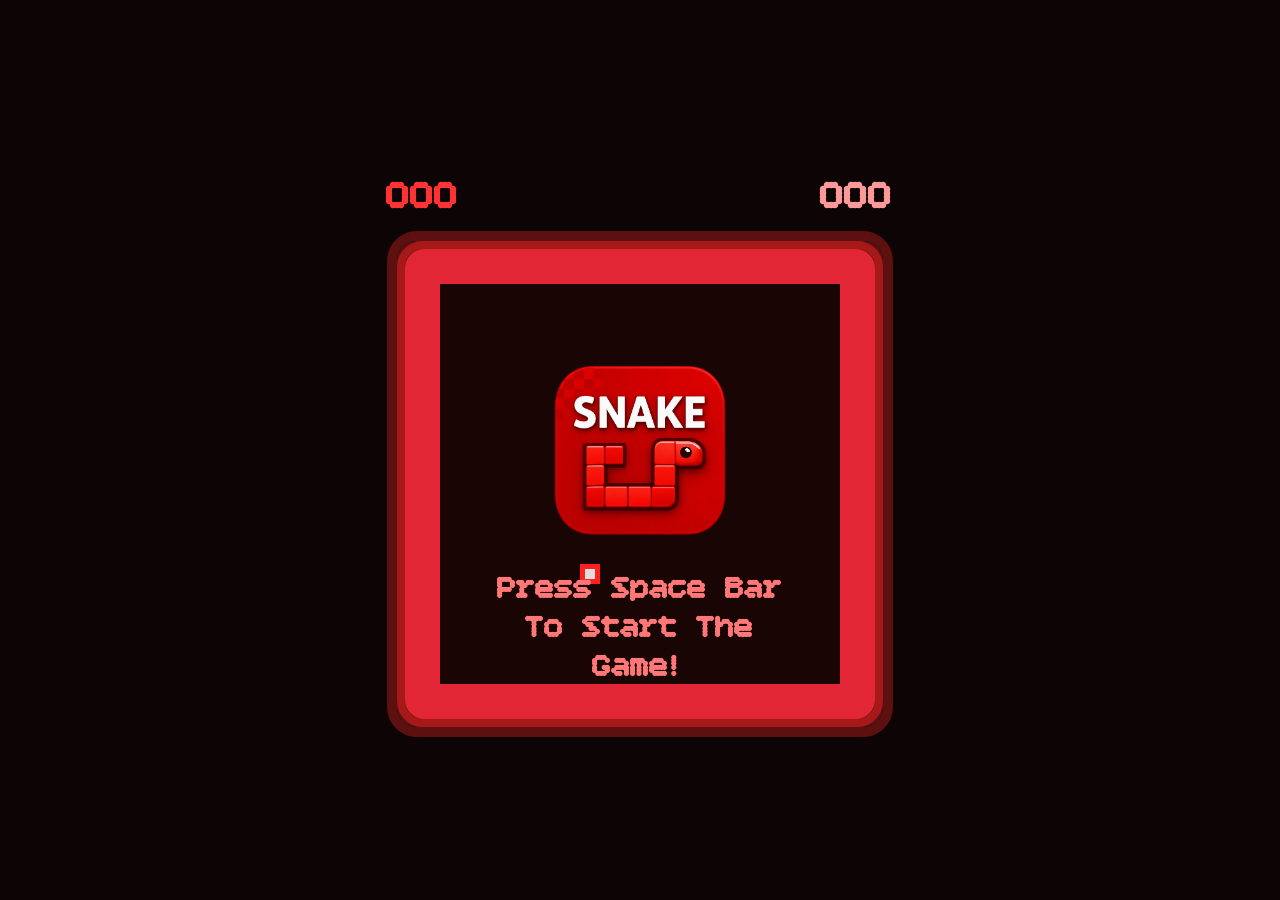
<file: Index.html>
<!DOCTYPE html>
<html lang="en">
<head>
    <meta charset="UTF-8">
    <meta name="viewport" content="width=device-width, initial-scale=1.0">
    <title>Snakey</title>
    <link rel="stylesheet" href="snakey.css">
    <script src="snakey.js" defer></script>
    <link rel="icon" href="Images/Glossy Red Snake Game Icon.png">
</head>
    <body>
        <div>
            <div class="scores">
                <h1 id="score">000</h1>
                <h1 id="highscore">000</h1>
            </div>
            <div class="game-border-1">
                <div class="game-border-2">
                    <div class="game-border-3">
                        <div id="game-board"></div>
                    </div>
                </div>
            </div>
        </div>
      <h1 id="instruction">Press space bar to start the game!</h1>
      <img id="logo" src="Images/Glossy Red Snake Game Icon.png" alt="snake-logo">
 </body>
</html>
</file>
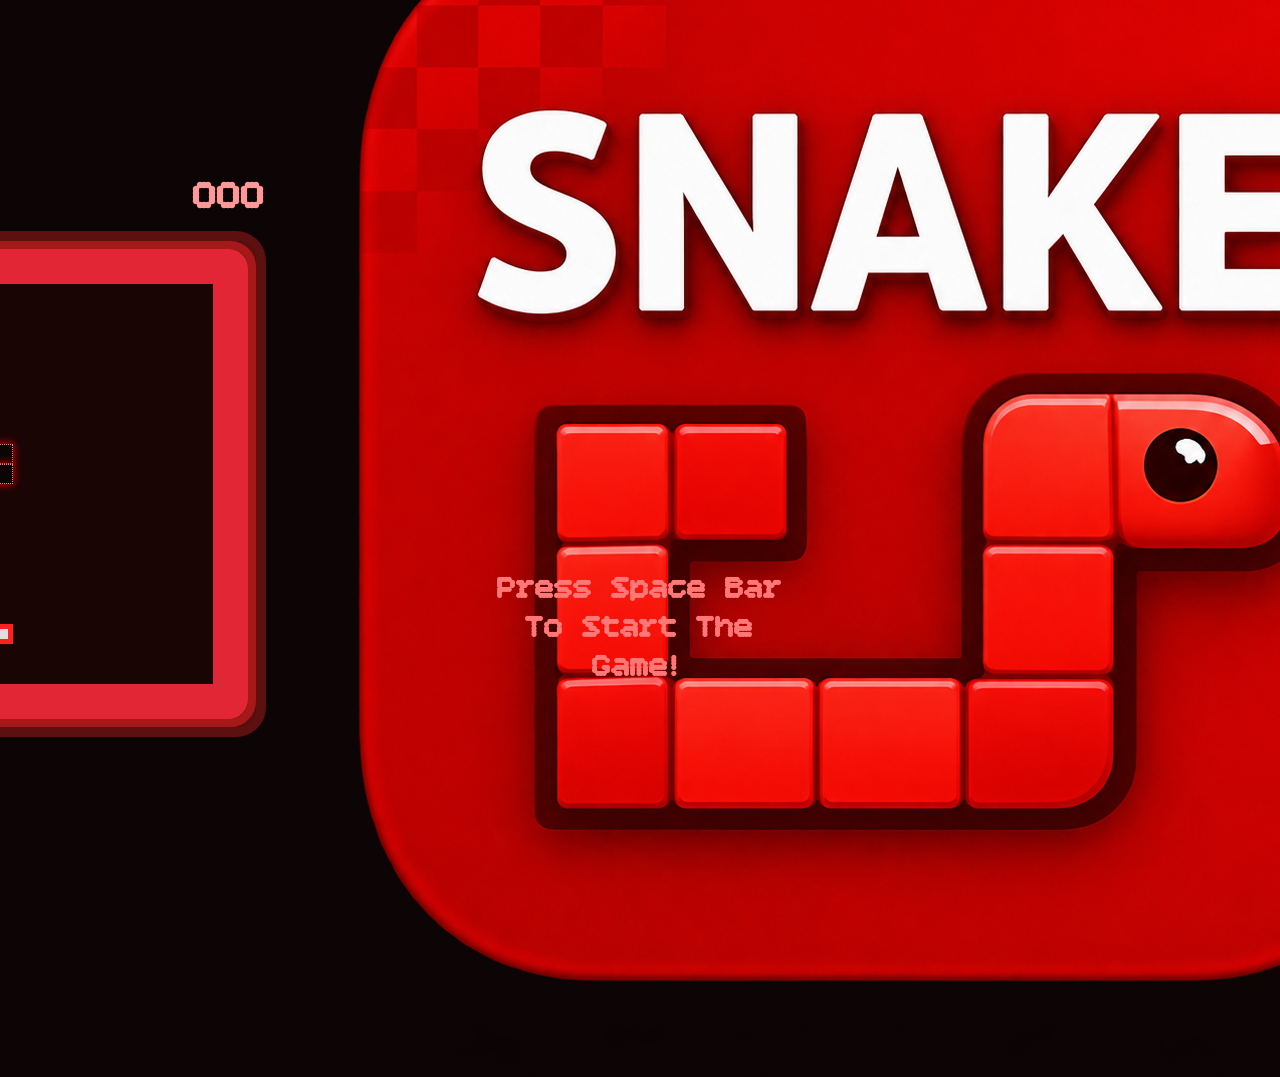
<file: snakey.html>
<!DOCTYPE html>
<html lang="en">
<head>
    <meta charset="UTF-8">
    <meta name="viewport" content="width=device-width, initial-scale=1.0">
    <title>Snakey</title>
    <link rel="stylesheet" href="snakey.css">
    <script src="snakey.js" defer></script>
    <link rel="icon" href="Images/Glossy Red Snake Game Icon.png">
</head>
    <body>
        <div>
            <div class="scores">
                <h1 id="score">000</h1>
                <h1 id="highscore">000</h1>
            </div>
            <div class="game-border-1">
                <div class="game-border-2">
                    <div class="game-border-3">
                        <div id="game-board"></div>
                    </div>
                </div>
            </div>
        </div>
        <h1 id="instruction">Press space bar to start the game!</h1>
        <img src="Images/Glossy Red Snake Game Icon.png" alt="snake-logo">
 </body>
</html>
</file>
<file: snakey.css>
@import url('https://fonts.googleapis.com/css2?family=Bitcount+Single:wght@100..900&display=swap');

body{
    display: flex;
    align-items: center;
    justify-content: center;
    height: 100vh;
    margin: 0;
    font-family: 'Bitcount Single', monospace;
    background-color: #0d0505;
}
body, .snake{
    background-color: #0d0505;
}
#game-board{
    border-radius: 100px;
    display: grid;
    grid-template-columns: repeat(20, 20px);
    grid-template-rows:repeat(20, 20px);
    margin:5px;
}
.game-border-1{
    border: #5c1010 solid 10px;
    border-radius: 30px;
    box-shadow: inset 0 0 0 10px #5c1010;
}
.game-border-2{
    border: #a61919 solid 8px;
    border-radius: 26px;
    box-shadow: inset 0 0 0 10px #a61919;
}
.game-border-3{
    border: #e32636 solid 30px;
    border-radius: 20px;
    box-shadow: inset 0 0 0 5px #e32636;
}
#instruction{
    position: absolute;
    top: 60%;
    color: #ff7777;
    width: 300px;
    text-align: center;
    text-transform: capitalize;
    padding: 30px;
    margin: 0;
}
.scores{
    display: flex;
    justify-content: space-between;
}
#score{
    color:#ff3333;
}
#score, #highscore{
    font-size: 40px;
    font-weight: border;
    margin: 10px 0;
}
#highscore{
    color: #ff9999;
}
.game-border-3, #logo{
    background-color: #1a0505;
}
.snake{
    border: #ff7777 1px dotted;
    box-shadow: 0 0 8px #ff0000;
}
.food{
    background-color: #dedede;
    border: #ff2020 5px solid;
}
#logo{
    position: absolute;
    height:200px;
    width: 200px;
}
</file>
